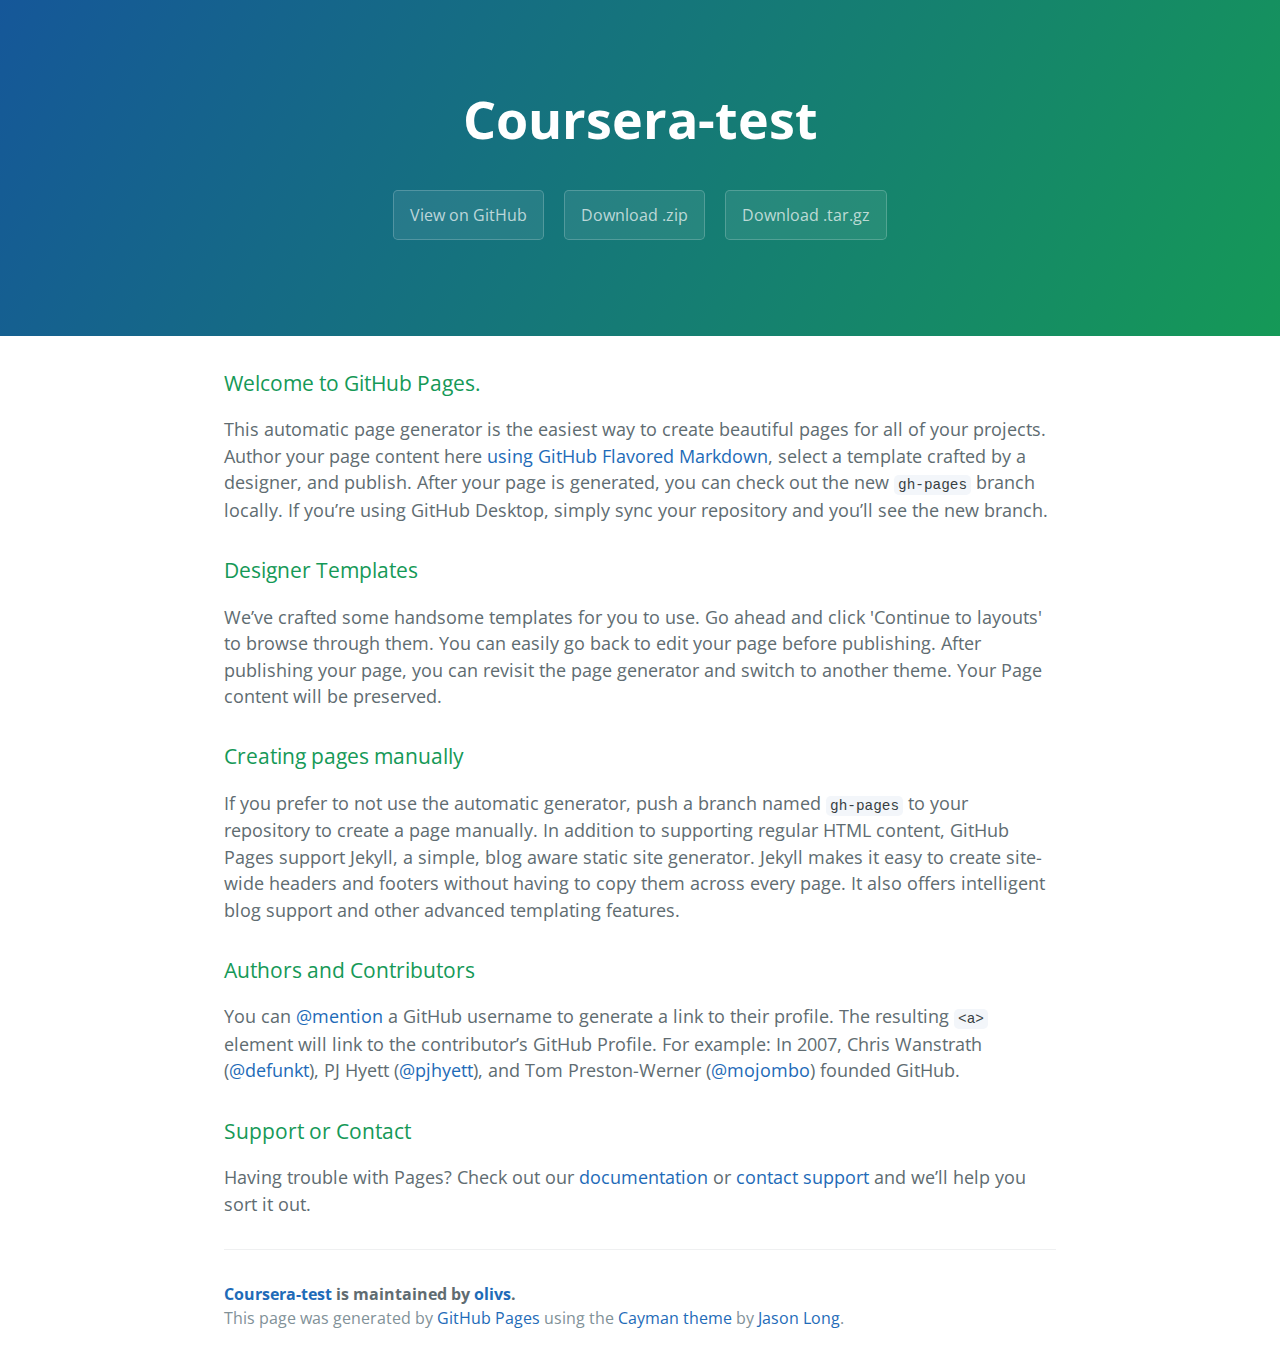
<file: index.html>
<!DOCTYPE html>
<html lang="en-us">
  <head>
    <meta charset="UTF-8">
    <title>Coursera-test by olivs</title>
    <meta name="viewport" content="width=device-width, initial-scale=1">
    <link rel="stylesheet" type="text/css" href="stylesheets/normalize.css" media="screen">
    <link href='https://fonts.googleapis.com/css?family=Open+Sans:400,700' rel='stylesheet' type='text/css'>
    <link rel="stylesheet" type="text/css" href="stylesheets/stylesheet.css" media="screen">
    <link rel="stylesheet" type="text/css" href="stylesheets/github-light.css" media="screen">
  </head>
  <body>
    <section class="page-header">
      <h1 class="project-name">Coursera-test</h1>
      <h2 class="project-tagline"></h2>
      <a href="https://github.com/olivs/coursera-test" class="btn">View on GitHub</a>
      <a href="https://github.com/olivs/coursera-test/zipball/master" class="btn">Download .zip</a>
      <a href="https://github.com/olivs/coursera-test/tarball/master" class="btn">Download .tar.gz</a>
    </section>

    <section class="main-content">
      <h3>
<a id="welcome-to-github-pages" class="anchor" href="#welcome-to-github-pages" aria-hidden="true"><span aria-hidden="true" class="octicon octicon-link"></span></a>Welcome to GitHub Pages.</h3>

<p>This automatic page generator is the easiest way to create beautiful pages for all of your projects. Author your page content here <a href="https://guides.github.com/features/mastering-markdown/">using GitHub Flavored Markdown</a>, select a template crafted by a designer, and publish. After your page is generated, you can check out the new <code>gh-pages</code> branch locally. If you’re using GitHub Desktop, simply sync your repository and you’ll see the new branch.</p>

<h3>
<a id="designer-templates" class="anchor" href="#designer-templates" aria-hidden="true"><span aria-hidden="true" class="octicon octicon-link"></span></a>Designer Templates</h3>

<p>We’ve crafted some handsome templates for you to use. Go ahead and click 'Continue to layouts' to browse through them. You can easily go back to edit your page before publishing. After publishing your page, you can revisit the page generator and switch to another theme. Your Page content will be preserved.</p>

<h3>
<a id="creating-pages-manually" class="anchor" href="#creating-pages-manually" aria-hidden="true"><span aria-hidden="true" class="octicon octicon-link"></span></a>Creating pages manually</h3>

<p>If you prefer to not use the automatic generator, push a branch named <code>gh-pages</code> to your repository to create a page manually. In addition to supporting regular HTML content, GitHub Pages support Jekyll, a simple, blog aware static site generator. Jekyll makes it easy to create site-wide headers and footers without having to copy them across every page. It also offers intelligent blog support and other advanced templating features.</p>

<h3>
<a id="authors-and-contributors" class="anchor" href="#authors-and-contributors" aria-hidden="true"><span aria-hidden="true" class="octicon octicon-link"></span></a>Authors and Contributors</h3>

<p>You can <a href="https://help.github.com/articles/basic-writing-and-formatting-syntax/#mentioning-users-and-teams" class="user-mention">@mention</a> a GitHub username to generate a link to their profile. The resulting <code>&lt;a&gt;</code> element will link to the contributor’s GitHub Profile. For example: In 2007, Chris Wanstrath (<a href="https://github.com/defunkt" class="user-mention">@defunkt</a>), PJ Hyett (<a href="https://github.com/pjhyett" class="user-mention">@pjhyett</a>), and Tom Preston-Werner (<a href="https://github.com/mojombo" class="user-mention">@mojombo</a>) founded GitHub.</p>

<h3>
<a id="support-or-contact" class="anchor" href="#support-or-contact" aria-hidden="true"><span aria-hidden="true" class="octicon octicon-link"></span></a>Support or Contact</h3>

<p>Having trouble with Pages? Check out our <a href="https://help.github.com/pages">documentation</a> or <a href="https://github.com/contact">contact support</a> and we’ll help you sort it out.</p>

      <footer class="site-footer">
        <span class="site-footer-owner"><a href="https://github.com/olivs/coursera-test">Coursera-test</a> is maintained by <a href="https://github.com/olivs">olivs</a>.</span>

        <span class="site-footer-credits">This page was generated by <a href="https://pages.github.com">GitHub Pages</a> using the <a href="https://github.com/jasonlong/cayman-theme">Cayman theme</a> by <a href="https://twitter.com/jasonlong">Jason Long</a>.</span>
      </footer>

    </section>

  
  </body>
</html>
</file>
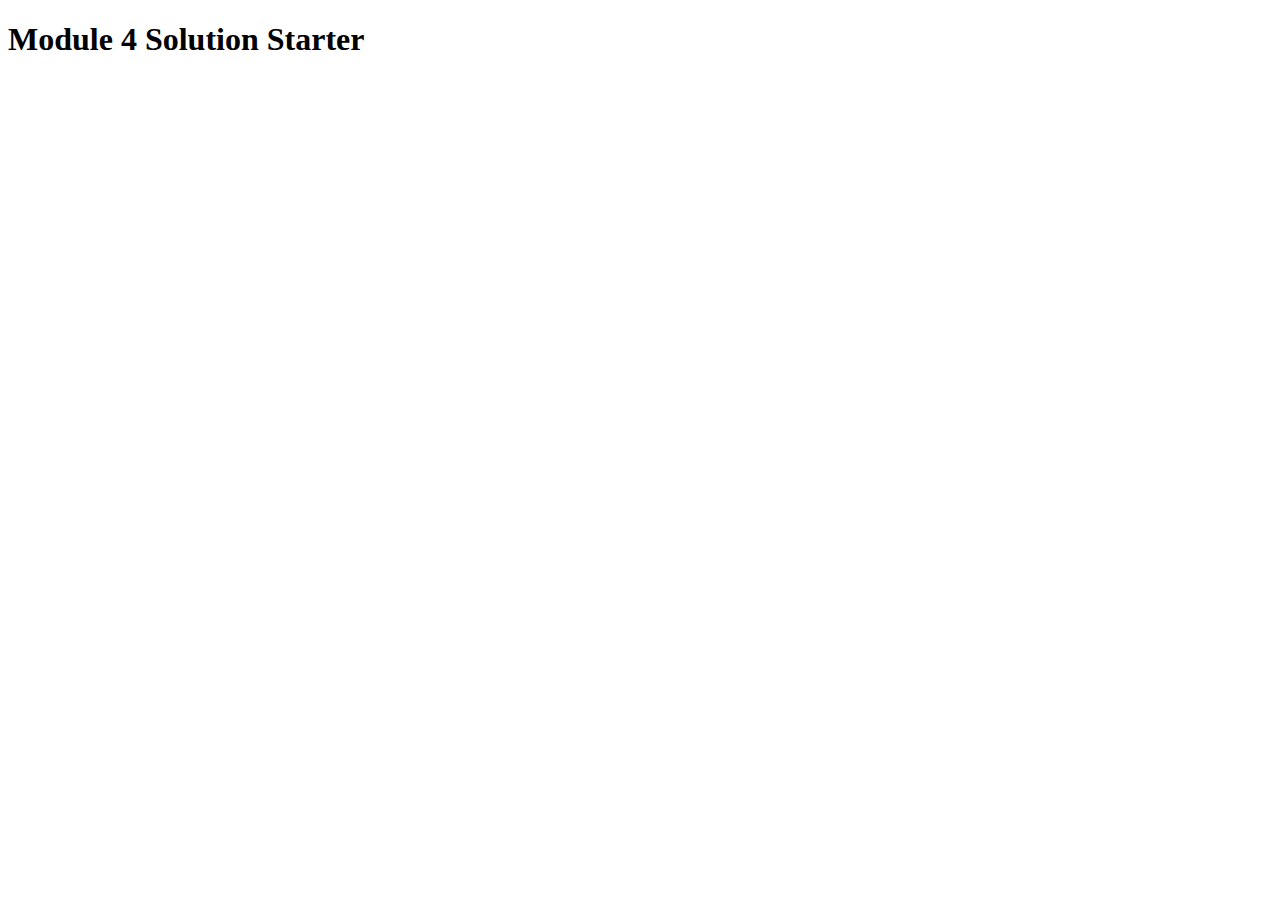
<file: module4/index.html>
<!DOCTYPE html>
<html>
<head>
  <meta charset="utf-8">
  <title>Module 4 Solution Starter</title>
  <script src="SpeakHello.js"></script>
  <script src="SpeakGoodBye.js"></script>
  <script src="script.js"></script>
</head>
<body>
  <h1>Module 4 Solution Starter</h1>
</body>
</html>
</file>
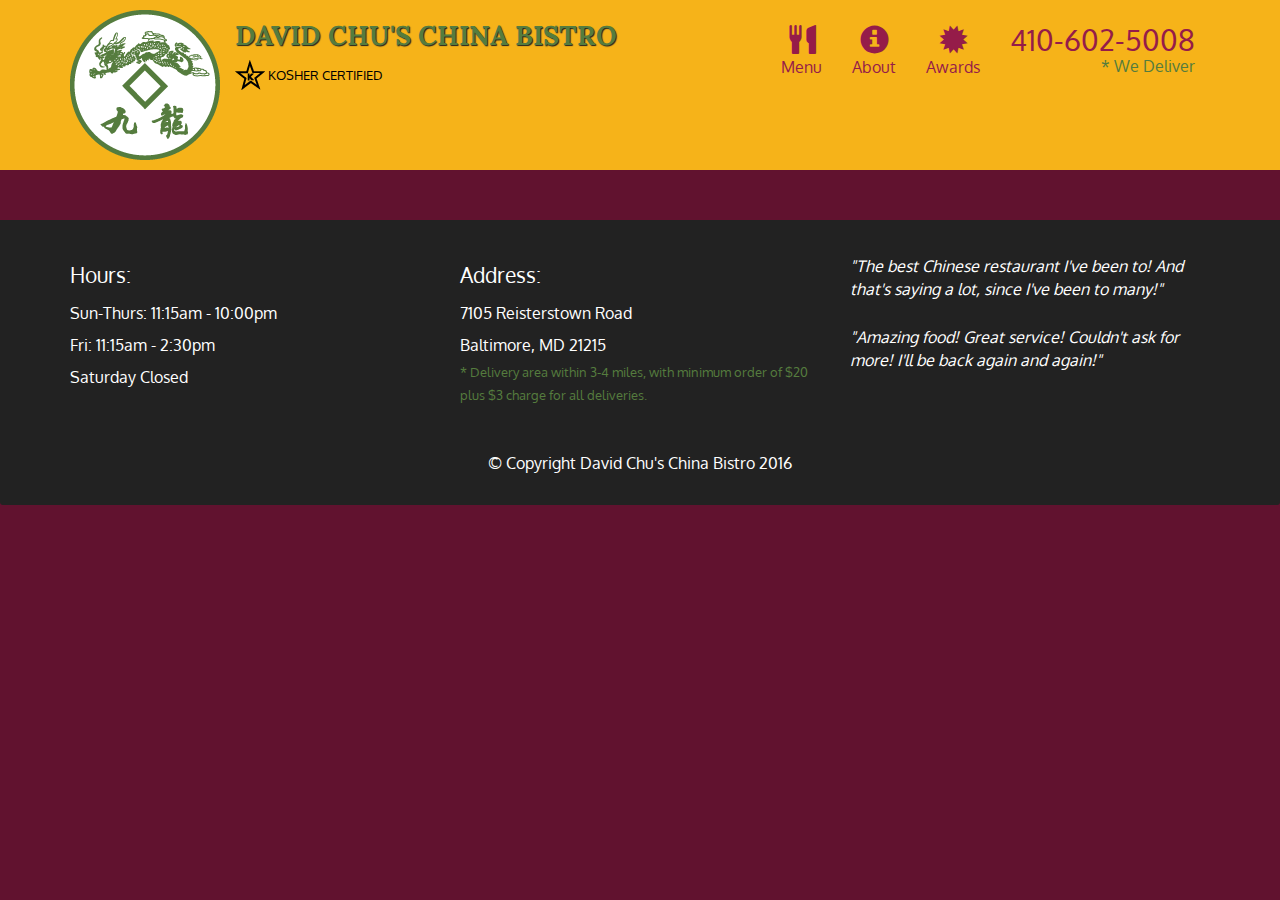
<file: module5/index.html>
<!doctype html>
<html lang="en">
  <head>
    <meta charset="utf-8">
    <meta http-equiv="X-UA-Compatible" content="IE=edge">
    <meta name="viewport" content="width=device-width, initial-scale=1">
    <title>David Chu's China Bistro</title>
    <link rel="stylesheet" href="css/bootstrap.min.css">
    <link rel="stylesheet" href="css/styles.css">
    <link href='https://fonts.googleapis.com/css?family=Oxygen:400,300,700' rel='stylesheet' type='text/css'>
    <link href='https://fonts.googleapis.com/css?family=Lora' rel='stylesheet' type='text/css'>
  </head>
<body>
  <header>
    <nav id="header-nav" class="navbar navbar-default">
      <div class="container">
        <div class="navbar-header">
          <a href="index.html" class="pull-left visible-md visible-lg">
            <div id="logo-img" alt="Logo image"></div>
          </a>

          <div class="navbar-brand">
            <a href="index.html"><h1>David Chu's China Bistro</h1></a>
            <p>
              <img src="images/star-k-logo.png" alt="Kosher certification">
              <span>Kosher Certified</span>
            </p>
          </div>

          <button id="navbarToggle" type="button" class="navbar-toggle collapsed" data-toggle="collapse" data-target="#collapsable-nav" aria-expanded="false">
            <span class="sr-only">Toggle navigation</span>
            <span class="icon-bar"></span>
            <span class="icon-bar"></span>
            <span class="icon-bar"></span>
          </button>
        </div>
        
        <div id="collapsable-nav" class="collapse navbar-collapse">
           <ul id="nav-list" class="nav navbar-nav navbar-right">
            <li id="navHomeButton" class="visible-xs active">
              <a href="index.html">
                <span class="glyphicon glyphicon-home"></span> Home</a>
            </li>
            <li id="navMenuButton">
              <a href="#" onclick="$dc.loadMenuCategories();">
                <span class="glyphicon glyphicon-cutlery"></span><br class="hidden-xs"> Menu</a>
            </li>
            <li>
              <a href="#">
                <span class="glyphicon glyphicon-info-sign"></span><br class="hidden-xs"> About</a>
            </li>
            <li>
              <a href="#">
                <span class="glyphicon glyphicon-certificate"></span><br class="hidden-xs"> Awards</a>
            </li>
            <li id="phone" class="hidden-xs">
              <a href="tel:410-602-5008">
                <span>410-602-5008</span></a><div>* We Deliver</div>
            </li>
          </ul><!-- #nav-list -->
        </div><!-- .collapse .navbar-collapse -->
      </div><!-- .container -->
    </nav><!-- #header-nav -->
  </header>

  <div id="call-btn" class="visible-xs">
    <a class="btn" href="tel:410-602-5008">
    <span class="glyphicon glyphicon-earphone"></span>
    410-602-5008
    </a>
  </div>
  <div id="xs-deliver" class="text-center visible-xs">* We Deliver</div>

  <div id="main-content" class="container"></div>

  <footer class="panel-footer">
    <div class="container">
      <div class="row">
        <section id="hours" class="col-sm-4">
          <span>Hours:</span><br>
          Sun-Thurs: 11:15am - 10:00pm<br>
          Fri: 11:15am - 2:30pm<br>
          Saturday Closed
          <hr class="visible-xs">
        </section>
        <section id="address" class="col-sm-4">
          <span>Address:</span><br>
          7105 Reisterstown Road<br>
          Baltimore, MD 21215
          <p>* Delivery area within 3-4 miles, with minimum order of $20 plus $3 charge for all deliveries.</p>
          <hr class="visible-xs">
        </section>
        <section id="testimonials" class="col-sm-4">
          <p>"The best Chinese restaurant I've been to! And that's saying a lot, since I've been to many!"</p>
          <p>"Amazing food! Great service! Couldn't ask for more! I'll be back again and again!"</p>
        </section>
      </div>
      <div class="text-center">&copy; Copyright David Chu's China Bistro 2016</div>
    </div>
  </footer>

  <!-- jQuery (Bootstrap JS plugins depend on it) -->
  <script src="js/jquery-2.1.4.min.js"></script>
  <script src="js/bootstrap.min.js"></script>
  <script src="js/ajax-utils.js"></script>
  <script src="js/script.js"></script>
</body>
</html>
</file>
<file: stylesheets/stylesheet.css>
* {
  box-sizing: border-box; }

body {
  padding: 0;
  margin: 0;
  font-family: "Open Sans", "Helvetica Neue", Helvetica, Arial, sans-serif;
  font-size: 16px;
  line-height: 1.5;
  color: #606c71; }

a {
  color: #1e6bb8;
  text-decoration: none; }
  a:hover {
    text-decoration: underline; }

.btn {
  display: inline-block;
  margin-bottom: 1rem;
  color: rgba(255, 255, 255, 0.7);
  background-color: rgba(255, 255, 255, 0.08);
  border-color: rgba(255, 255, 255, 0.2);
  border-style: solid;
  border-width: 1px;
  border-radius: 0.3rem;
  transition: color 0.2s, background-color 0.2s, border-color 0.2s; }
  .btn + .btn {
    margin-left: 1rem; }

.btn:hover {
  color: rgba(255, 255, 255, 0.8);
  text-decoration: none;
  background-color: rgba(255, 255, 255, 0.2);
  border-color: rgba(255, 255, 255, 0.3); }

@media screen and (min-width: 64em) {
  .btn {
    padding: 0.75rem 1rem; } }

@media screen and (min-width: 42em) and (max-width: 64em) {
  .btn {
    padding: 0.6rem 0.9rem;
    font-size: 0.9rem; } }

@media screen and (max-width: 42em) {
  .btn {
    display: block;
    width: 100%;
    padding: 0.75rem;
    font-size: 0.9rem; }
    .btn + .btn {
      margin-top: 1rem;
      margin-left: 0; } }

.page-header {
  color: #fff;
  text-align: center;
  background-color: #159957;
  background-image: linear-gradient(120deg, #155799, #159957); }

@media screen and (min-width: 64em) {
  .page-header {
    padding: 5rem 6rem; } }

@media screen and (min-width: 42em) and (max-width: 64em) {
  .page-header {
    padding: 3rem 4rem; } }

@media screen and (max-width: 42em) {
  .page-header {
    padding: 2rem 1rem; } }

.project-name {
  margin-top: 0;
  margin-bottom: 0.1rem; }

@media screen and (min-width: 64em) {
  .project-name {
    font-size: 3.25rem; } }

@media screen and (min-width: 42em) and (max-width: 64em) {
  .project-name {
    font-size: 2.25rem; } }

@media screen and (max-width: 42em) {
  .project-name {
    font-size: 1.75rem; } }

.project-tagline {
  margin-bottom: 2rem;
  font-weight: normal;
  opacity: 0.7; }

@media screen and (min-width: 64em) {
  .project-tagline {
    font-size: 1.25rem; } }

@media screen and (min-width: 42em) and (max-width: 64em) {
  .project-tagline {
    font-size: 1.15rem; } }

@media screen and (max-width: 42em) {
  .project-tagline {
    font-size: 1rem; } }

.main-content :first-child {
  margin-top: 0; }
.main-content img {
  max-width: 100%; }
.main-content h1, .main-content h2, .main-content h3, .main-content h4, .main-content h5, .main-content h6 {
  margin-top: 2rem;
  margin-bottom: 1rem;
  font-weight: normal;
  color: #159957; }
.main-content p {
  margin-bottom: 1em; }
.main-content code {
  padding: 2px 4px;
  font-family: Consolas, "Liberation Mono", Menlo, Courier, monospace;
  font-size: 0.9rem;
  color: #383e41;
  background-color: #f3f6fa;
  border-radius: 0.3rem; }
.main-content pre {
  padding: 0.8rem;
  margin-top: 0;
  margin-bottom: 1rem;
  font: 1rem Consolas, "Liberation Mono", Menlo, Courier, monospace;
  color: #567482;
  word-wrap: normal;
  background-color: #f3f6fa;
  border: solid 1px #dce6f0;
  border-radius: 0.3rem; }
  .main-content pre > code {
    padding: 0;
    margin: 0;
    font-size: 0.9rem;
    color: #567482;
    word-break: normal;
    white-space: pre;
    background: transparent;
    border: 0; }
.main-content .highlight {
  margin-bottom: 1rem; }
  .main-content .highlight pre {
    margin-bottom: 0;
    word-break: normal; }
.main-content .highlight pre, .main-content pre {
  padding: 0.8rem;
  overflow: auto;
  font-size: 0.9rem;
  line-height: 1.45;
  border-radius: 0.3rem; }
.main-content pre code, .main-content pre tt {
  display: inline;
  max-width: initial;
  padding: 0;
  margin: 0;
  overflow: initial;
  line-height: inherit;
  word-wrap: normal;
  background-color: transparent;
  border: 0; }
  .main-content pre code:before, .main-content pre code:after, .main-content pre tt:before, .main-content pre tt:after {
    content: normal; }
.main-content ul, .main-content ol {
  margin-top: 0; }
.main-content blockquote {
  padding: 0 1rem;
  margin-left: 0;
  color: #819198;
  border-left: 0.3rem solid #dce6f0; }
  .main-content blockquote > :first-child {
    margin-top: 0; }
  .main-content blockquote > :last-child {
    margin-bottom: 0; }
.main-content table {
  display: block;
  width: 100%;
  overflow: auto;
  word-break: normal;
  word-break: keep-all; }
  .main-content table th {
    font-weight: bold; }
  .main-content table th, .main-content table td {
    padding: 0.5rem 1rem;
    border: 1px solid #e9ebec; }
.main-content dl {
  padding: 0; }
  .main-content dl dt {
    padding: 0;
    margin-top: 1rem;
    font-size: 1rem;
    font-weight: bold; }
  .main-content dl dd {
    padding: 0;
    margin-bottom: 1rem; }
.main-content hr {
  height: 2px;
  padding: 0;
  margin: 1rem 0;
  background-color: #eff0f1;
  border: 0; }

@media screen and (min-width: 64em) {
  .main-content {
    max-width: 64rem;
    padding: 2rem 6rem;
    margin: 0 auto;
    font-size: 1.1rem; } }

@media screen and (min-width: 42em) and (max-width: 64em) {
  .main-content {
    padding: 2rem 4rem;
    font-size: 1.1rem; } }

@media screen and (max-width: 42em) {
  .main-content {
    padding: 2rem 1rem;
    font-size: 1rem; } }

.site-footer {
  padding-top: 2rem;
  margin-top: 2rem;
  border-top: solid 1px #eff0f1; }

.site-footer-owner {
  display: block;
  font-weight: bold; }

.site-footer-credits {
  color: #819198; }

@media screen and (min-width: 64em) {
  .site-footer {
    font-size: 1rem; } }

@media screen and (min-width: 42em) and (max-width: 64em) {
  .site-footer {
    font-size: 1rem; } }

@media screen and (max-width: 42em) {
  .site-footer {
    font-size: 0.9rem; } }
</file>
<file: stylesheets/github-light.css>
/*
The MIT License (MIT)

Copyright (c) 2016 GitHub, Inc.

Permission is hereby granted, free of charge, to any person obtaining a copy
of this software and associated documentation files (the "Software"), to deal
in the Software without restriction, including without limitation the rights
to use, copy, modify, merge, publish, distribute, sublicense, and/or sell
copies of the Software, and to permit persons to whom the Software is
furnished to do so, subject to the following conditions:

The above copyright notice and this permission notice shall be included in all
copies or substantial portions of the Software.

THE SOFTWARE IS PROVIDED "AS IS", WITHOUT WARRANTY OF ANY KIND, EXPRESS OR
IMPLIED, INCLUDING BUT NOT LIMITED TO THE WARRANTIES OF MERCHANTABILITY,
FITNESS FOR A PARTICULAR PURPOSE AND NONINFRINGEMENT. IN NO EVENT SHALL THE
AUTHORS OR COPYRIGHT HOLDERS BE LIABLE FOR ANY CLAIM, DAMAGES OR OTHER
LIABILITY, WHETHER IN AN ACTION OF CONTRACT, TORT OR OTHERWISE, ARISING FROM,
OUT OF OR IN CONNECTION WITH THE SOFTWARE OR THE USE OR OTHER DEALINGS IN THE
SOFTWARE.

*/

.pl-c /* comment */ {
  color: #969896;
}

.pl-c1 /* constant, variable.other.constant, support, meta.property-name, support.constant, support.variable, meta.module-reference, markup.raw, meta.diff.header */,
.pl-s .pl-v /* string variable */ {
  color: #0086b3;
}

.pl-e /* entity */,
.pl-en /* entity.name */ {
  color: #795da3;
}

.pl-smi /* variable.parameter.function, storage.modifier.package, storage.modifier.import, storage.type.java, variable.other */,
.pl-s .pl-s1 /* string source */ {
  color: #333;
}

.pl-ent /* entity.name.tag */ {
  color: #63a35c;
}

.pl-k /* keyword, storage, storage.type */ {
  color: #a71d5d;
}

.pl-s /* string */,
.pl-pds /* punctuation.definition.string, string.regexp.character-class */,
.pl-s .pl-pse .pl-s1 /* string punctuation.section.embedded source */,
.pl-sr /* string.regexp */,
.pl-sr .pl-cce /* string.regexp constant.character.escape */,
.pl-sr .pl-sre /* string.regexp source.ruby.embedded */,
.pl-sr .pl-sra /* string.regexp string.regexp.arbitrary-repitition */ {
  color: #183691;
}

.pl-v /* variable */ {
  color: #ed6a43;
}

.pl-id /* invalid.deprecated */ {
  color: #b52a1d;
}

.pl-ii /* invalid.illegal */ {
  color: #f8f8f8;
  background-color: #b52a1d;
}

.pl-sr .pl-cce /* string.regexp constant.character.escape */ {
  font-weight: bold;
  color: #63a35c;
}

.pl-ml /* markup.list */ {
  color: #693a17;
}

.pl-mh /* markup.heading */,
.pl-mh .pl-en /* markup.heading entity.name */,
.pl-ms /* meta.separator */ {
  font-weight: bold;
  color: #1d3e81;
}

.pl-mq /* markup.quote */ {
  color: #008080;
}

.pl-mi /* markup.italic */ {
  font-style: italic;
  color: #333;
}

.pl-mb /* markup.bold */ {
  font-weight: bold;
  color: #333;
}

.pl-md /* markup.deleted, meta.diff.header.from-file */ {
  color: #bd2c00;
  background-color: #ffecec;
}

.pl-mi1 /* markup.inserted, meta.diff.header.to-file */ {
  color: #55a532;
  background-color: #eaffea;
}

.pl-mdr /* meta.diff.range */ {
  font-weight: bold;
  color: #795da3;
}

.pl-mo /* meta.output */ {
  color: #1d3e81;
}
</file>
<file: module5/css/styles.css>
body {
  font-size: 16px;
  color: #fff;
  background-color: #61122f;
  font-family: 'Oxygen', sans-serif;
}

/** HEADER **/
#header-nav {
  background-color: #f6b319;
  border-radius: 0;
  border: 0;
}

#logo-img {
  background: url('../images/restaurant-logo_large.png') no-repeat;
  width: 150px;
  height: 150px;
  margin: 10px 15px 10px 0;
}

.navbar-brand {
  padding-top: 25px;
}
.navbar-brand h1 { /* Restaurant name */
  font-family: 'Lora', serif;
  color: #557c3e;
  font-size: 1.5em;
  text-transform: uppercase;
  font-weight: bold;
  text-shadow: 1px 1px 1px #222;
  margin-top: 0;
  margin-bottom: 0;
  line-height: .75;
}
.navbar-brand a:hover, .navbar-brand a:focus {
  text-decoration: none;
}
.navbar-brand p { /* Kosher cert */
  color: #000;
  text-transform: uppercase;
  font-size: .7em;
  margin-top: 15px;
}
.navbar-brand p span { /* Star-K */
  vertical-align: middle;
}

#nav-list {
  margin-top: 10px;
}
#nav-list a {
  color: #951C49;
  text-align: center;
}
#nav-list a:hover {
  background: #E7E7E7;
}
#nav-list a span {
  font-size: 1.8em;
}

#phone {
  margin-top: 5px;
}
#phone a { /* Phone number */
  text-align: right;
  padding-bottom: 0;
}
#phone div { /* We Deliver */
  color: #557c3e;
  text-align: right;
  padding-right: 15px;
}

.navbar-header button.navbar-toggle, .navbar-header .icon-bar {
  border: 1px solid #61122f;
}
.navbar-header button.navbar-toggle {
  clear: both;
  margin-top: -30px;
}
/* END HEADER */

/* FOOTER */
.panel-footer {
  margin-top: 30px;
  padding-top: 35px;
  padding-bottom: 30px;
  background-color: #222;
  border-top: 0;
}
.panel-footer div.row {
  margin-bottom: 35px;
}
#hours, #address {
  line-height: 2;
}
#hours > span, #address > span {
  font-size: 1.3em;
}
#address p {
  color: #557c3e;
  font-size: .8em;
  line-height: 1.8;
}
#testimonials {
  font-style: italic;
}
#testimonials p:nth-child(2) {
  margin-top: 25px;
}
/* END FOOTER */



/* HOME PAGE */
.container .jumbotron {
  box-shadow: 0 0 50px #3F0C1F;
  border: 2px solid #3F0C1F;
}

#menu-tile, #specials-tile, #map-tile {
  height: 250px;
  width: 100%;
  margin-bottom: 15px;
  position: relative;
  border: 2px solid #3F0C1F;
  overflow: hidden;
}
#menu-tile:hover, #specials-tile:hover, #map-tile:hover {
  box-shadow: 0 1px 5px 1px #cccccc;
}
#menu-tile {
  background: url('../images/menu-tile.jpg') no-repeat;
  background-position: center;
}
#specials-tile {
  background: url('../images/specials-tile.jpg') no-repeat;
  background-position: center;
}
#menu-tile span, #specials-tile span, #map-tile span {
  position: absolute;
  bottom: 0;
  right: 0;
  width: 100%;
  text-align: center;
  font-size: 1.6em;
  text-transform: uppercase;
  background-color: #000;
  color: #fff;
  opacity: .8;
}
/* END HOME PAGE */

/* MENU CATEGORIES PAGE */
.category-tile { 
  position: relative;
  border: 2px solid #3F0C1F;
  overflow: hidden;
  width: 200px;
  height: 200px;
  margin: 0 auto 15px;
}
.category-tile span {
  position: absolute;
  bottom: 0;
  right: 0;
  width: 100%;
  text-align: center;
  font-size: 1.2em;
  text-transform: uppercase;
  background-color: #000;
  color: #fff;
  opacity: .8;
}
.category-tile:hover {
  box-shadow: 0 1px 5px 1px #cccccc;
}

#menu-categories-title + div {
  margin-bottom: 50px;
}
/* END MENU CATEGORIES PAGE */

/* SINGLE CATEGORY PAGE */
.menu-item-tile {
  margin-bottom: 25px;
}
.menu-item-tile hr {
  width: 80%;
}
.menu-item-tile .menu-item-price {
  font-size: 1.1em;
  text-align: right;
  margin-top: -15px;
  margin-right: -15px;
}
.menu-item-tile .menu-item-price span {
  font-size: .6em;
}
.menu-item-photo {
  position: relative;
  border: 2px solid #3F0C1F; 
  overflow: hidden;
  padding: 0;
  margin-right: -15px;
  margin-left: auto;
  margin-bottom: 20px;
  max-width: 250px;
}
.menu-item-photo div {
  position: absolute;
  bottom: 0;
  right: 0;
  width: 80px;
  background-color: #557c3e;
  text-align: center;
}
.menu-item-description {
  padding-right: 30px;
}
h3.menu-item-title {
  margin: 0 0 10px;
}
.menu-item-details {
  font-size: .9em;
  font-style: italic;
}
/* END SINGLE CATEGORY PAGE */


/********** Large devices only **********/
@media (min-width: 1200px) {
  .container .jumbotron {
    background: url('../images/jumbotron_1200.jpg') no-repeat;
    height: 675px;
  }
}

/********** Medium devices only **********/
@media (min-width: 992px) and (max-width: 1199px) {
  /* Header */
  #logo-img {
    background: url('../images/restaurant-logo_medium.png') no-repeat;
    width: 100px;
    height: 100px;
    margin: 5px 5px 5px 0;
  }
  /* End Header */

  /* Home Page */
  .container .jumbotron {
    background: url('../images/jumbotron_992.jpg') no-repeat;
    height: 558px;
  }
  /* End Home Page */
}

/********** Small devices only **********/
@media (min-width: 768px) and (max-width: 991px) {
  /* Home Page */
  .container .jumbotron {
    background: url('../images/jumbotron_768.jpg') no-repeat;
    height: 432px;
  }
  /* End Home Page */
}

/********** Extra small devices only **********/
@media (max-width: 767px) {
  /* Header */
  .navbar-brand {
    padding-top: 10px;
    height: 80px;
  }
  .navbar-brand h1 { /* Restaurant name */
    padding-top: 10px;
    font-size: 5vw; /* 1vw = 1% of viewport width */
  }
  .navbar-brand p { /* Kosher cert */
    font-size: .6em;
    margin-top: 12px;
  }
  .navbar-brand p img { /* Star-K */
    height: 20px;
  }

  #collapsable-nav a { /* Collapsed nav menu text */
    font-size: 1.2em;
  }
  #collapsable-nav a span { /* Collapsed nav menu glyph */
    font-size: 1em;
    margin-right: 5px;
  }

  #call-btn > a {
    font-size: 1.5em;
    display: block;
    margin: 0 20px;
    padding: 10px;
    border: 2px solid #fff;
    background-color: #f6b319;
    color: #951c49;
  }
  #xs-deliver {
    margin-top: 5px;
    font-size: .7em;
    letter-spacing: .1em;
    text-transform: uppercase;
  }
  /* End Header */

  /* Footer */
  .panel-footer section {
    margin-bottom: 30px;
    text-align: center;
  }
  .panel-footer section:nth-child(3) {
    margin-bottom: 0; /* margin already exists on the whole row */
  }
  .panel-footer section hr {
    width: 50%;
  }
  /* End Footer */

  /* Home Page */
  .container .jumbotron {
    margin-top: 30px;
    padding: 0;
  }
  #menu-tile, #specials-tile {
    width: 360px;
    margin: 0 auto 15px;
  }

  .menu-item-photo {
    margin-right: auto;
  }
  .menu-item-tile .menu-item-price {
    text-align: center;
  }
  .menu-item-description {
    text-align: center;;
  }
}


/********** Super extra small devices Only :-) (e.g., iPhone 4) **********/
@media (max-width: 479px) {
  /* Header */
  .navbar-brand h1 { /* Restaurant name */
    padding-top: 5px;
    font-size: 6vw;
  }
  /* End Header */
  
  /* Home page */
  #menu-tile, #specials-tile {
    width: 280px;
    margin: 0 auto 15px;
  }

  .col-xxs-12 {
    position: relative;
    min-height: 1px;
    padding-right: 15px;
    padding-left: 15px;
    float: left;
    width: 100%;
  }
}
</file>
